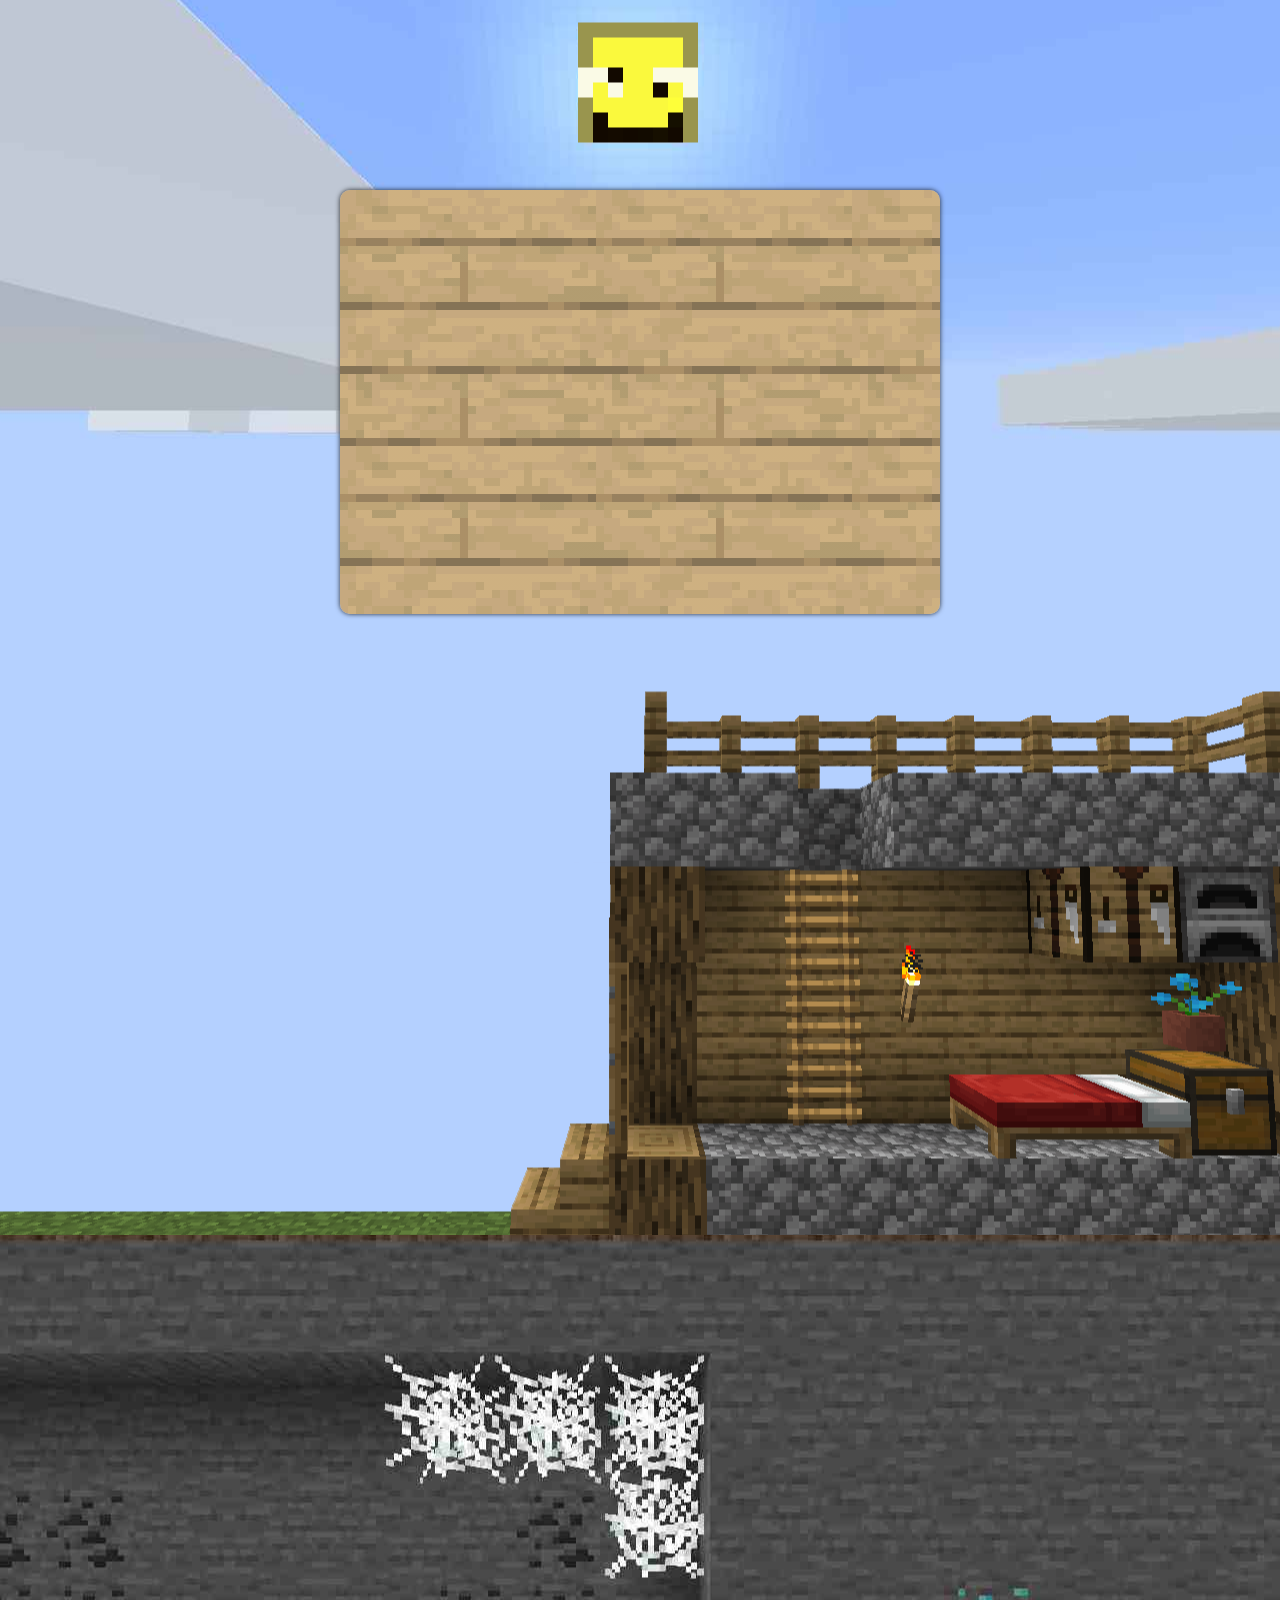
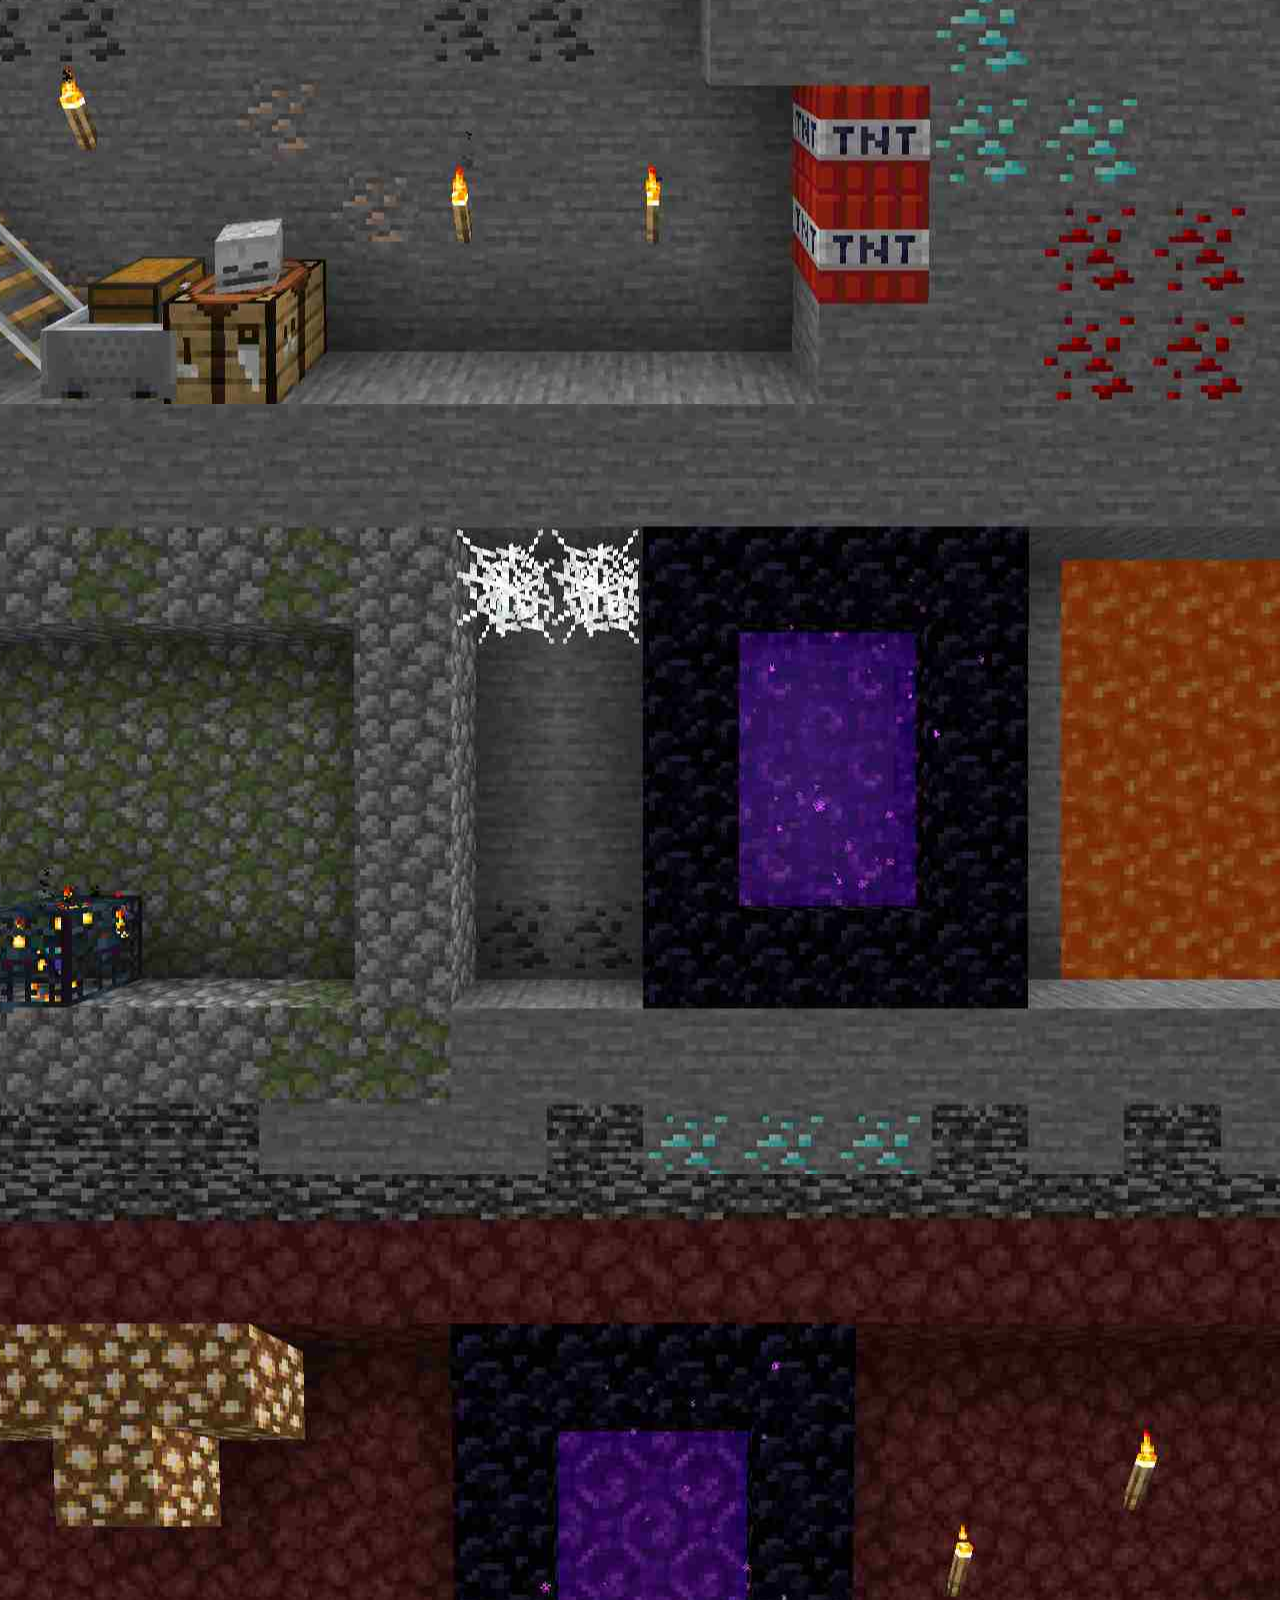
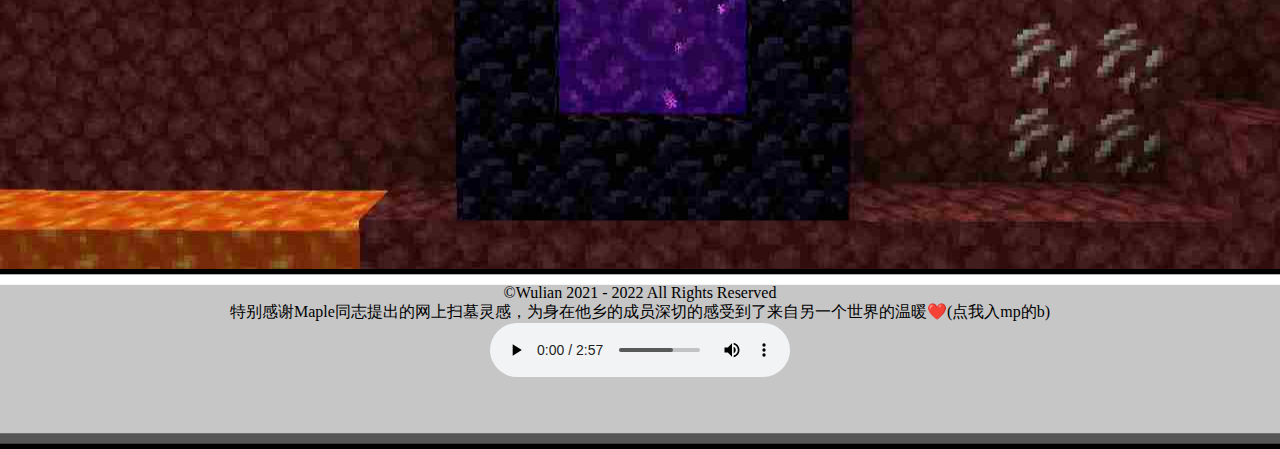
<file: index.html>
<!DOCTYPE html>
<html lang="en">
<head>
    <meta charset="UTF-8">
    <meta name="viewport" content="width=device-width, initial-scale=1.0">
    <title>HB线上扫墓</title>
    <meta name="description" content="这是一个为了方便不方便上服的成员而设立的公益扫墓网站~">
    <link rel="stylesheet" type="text/css" href="static/css/saomu.css">
    <link rel="stylesheet" type="text/css" href="static/css/font.css">
    <link rel="stylesheet" type="text/css" href="static/css/viewer.min.css">
    <link rel="icon" href="favicon.ico">
</head>

<body>
    <!-- 首页标题 -->
    <div class="saomuBox Box1">
        <div class="wow Box1-title">
            <p class="wow Box1-title1">Online sweeping the tombs</p>
            <p class="wow Box1-title2">天火服务器在线扫墓<br>——捂脸</p>
            <a href="../pack.html" scrollto="anchor1" class="wow scrollOnClick Box1-title-Buttom" easing="smooth">下载资源包</a>
            <a href="https://heavenlyblaze.com" scrollto="anchor1" class="wow scrollOnClick Box1-title-Buttom" easing="smooth">天火官网</a>
            <a href="https://github.com/Wulian233/HB-Online-Saomu" scrollto="anchor1" class="wow scrollOnClick Box1-title-Buttom" easing="smooth">github</a>            
        </div>
    </div>

    <!-- 特色介绍 -->
    <div class="saomuBox Box2">
        <div id="anchor1"></div>
        <div class="Box2-saomu">
            <ul>
                <li class="wow OutRight">
                    <img src="static/picture/server.png" alt="server">
                    <h2>配套全面</h2>
                    <p>本园有中心广场，风干的香蕉房，烽火台等等。还有一个大奠树别具特色。园内各种装饰应有尽有。自由使用，随意挑选，方便快捷。</p>
                </li>
                <li class="wow OutTop">
                    <img src="static/picture/friend.png" alt="server">
                    <h2>设计人性</h2>
                    <p>园内人性宽松，每个人有自己的墓志铭颜色。甚至可以像橘子一样盖一座属于自己的纪念堂！</p>
                </li>
                <li class="wow OutTop">
                    <img src="static/picture/nan.png" alt="server">
                    <h2>趣味解密</h2>
                    <p>园内的各个角落藏有箱子，内附很多精美地图画，没准大奠树上就有一个箱子呢？（疯狂暗示）</p>
                </li>
                <li class="wow OutLeft">
                    <img src="static/picture/backup.png" alt="server">
                    <h2>维护稳定</h2>
                    <p>生死簿管理常驻，新人入服第一时间加入陵墓。每人一单间，不怕冥界住房难</p>
                </li>
            </ul>
        </div>
    </div>


    <!-- 一些话 -->
    <div class="saomuBox Box3">
        <div class="Box3-talk OutBottom wow">
            <div class="Box3-talk-text">
                <h1><del style="color: red;"><span style="color: black;">生死簿管理</span></del>捂脸的一些话</h1>
                <p>整个陵墓都是我一人独立建立的。于2022年1月26日竣工，用我的热爱维护整个陵园运营直到今日，目前已走过<span id="time"></span>。</p>
        <p>一路学到了许多。每次新人入服我都紧随其后，为其颁发精美奠地图画并且第一时间安排墓碑。让更多人了解我服特色文化。让天火文化遍地开花。</p>
                <p>2022，保持初心永久进行陵园维护，尽自己最大的努力去维护好这个小小的环境</p>
				                <a href="https://afdian.net/@WLZPack"><del style="color: red;"><span>看了这么多，我也挺累的，考虑赞助吗！可以前往https://afdian.net/@WLZPack赞助我！（点我赞助）</span></a><br><br>
                <h2 class="Box3-talk-text-end">不忘初心，方得始终</h2><br>
<center><input onclick="good()" style="width:85px;height:70px" type="submit" value="★点我扫墓★"></center></div>
        </div>
    </div>

    <div class="saomuBox Box4">
        <div id="anchor3"></div>
        <p class="Box4-Title OutBottom wow">生死簿名单和陵园风景</p>
        <ul id="saomu">
            <li>
                <img src="static/picture/player1.jpg" alt="player1" class="OutTop wow">
            </li>
            <li>
                <img src="static/picture/player2.jpg" alt="player2" class="OutBottom wow">
            </li>
            <li>
                <img src="static/picture/player3.jpg" alt="player3" class="OutLeft wow">
            </li>
            <li>
                <img src="static/picture/player4.jpg" alt="player4" class="OutRight wow">
            </li>
            <li>
                <img src="static/picture/player5.jpg" alt="player5" class="OutTop wow">
            </li>
            <li>
                <img src="static/picture/1.jpg" alt="1" class="OutTop wow">
            </li>
            <li>
                <img src="static/picture/2.jpg" alt="2" class="OutBottom wow">
            </li>
            <li>
                <img src="static/picture/3.jpg" alt="3" class="OutLeft wow">
            </li>
        </ul>
    </div>
    <!-- 加入我们 -->
    <div class="saomuBox Box5">
        <div class="Box5-Join OutBottom wow">
            <div class="Box5-Join-talk">
                <h1>加入我们？</h1>
                <p>加入我们一起打造属于我们的世界！</p>
                <ul>
                    <li><a href="pack.html">下载天火图标资源包</a></li>
                    <li><a href="https://heavenlyblaze.com">天火官网</a></li>
                    <li><a href="https://heavenlyblaze.com/join.html">天火交流群</a></li>
                    <li><a href="https://m.bilibili.com/space/449728222">作者捂脸的b站</a></li>
                </ul>
            </div>
        </div>

        <!-- 页脚 -->
        <div class="footer">
            <p>&copy;Wulian 2021 - 2022 All Rights Reserved</p>
<a class="text-primary normal mb-4 mb-lg-0" href="https://b23.tv/Ymjbmp9">特别感谢Maple同志提出的网上扫墓灵感，为身在他乡的成员深切的感受到了来自另一个世界的温暖❤️(点我入mp的b)</a><br>
         <audio src="strad.mp3" controls loop="loop" controls="controls" autoplay="autoplay"></audio>
        </div>
    </div>
    <script> 
        function good() {
        var name= prompt('请输入您的游戏ID来扫墓:)')
        if (name ==''||name.length>=20){alert('cnm.就算是阴间人也不能干阴间事，懂吗!')}else{alert('您好！'+ name + '，扫墓成功！感谢使用')
            }
        }
    </script>
    <script type="text/javascript" src="static/js/time.js"></script>
    <script type="text/javascript" src="static/js/smoothScroll-ES5.js"></script>
    <script src="static/js/jquery.js"></script>
    <script type="text/javascript" src="static/js/wow.min.js"></script>
    <script type="text/javascript" src="static/js/viewer.min.js" ></script>
</body>

</html>
</file>
<file: static/css/saomu.css>
* {
    margin: 0;
    padding: 0;
}

body {
    background-color: #b4d0ff;
}

a {
    color: black;
    transition: all 0.3s;
    text-decoration: none;
}

ul {
    list-style-type: none;
}

a:hover {
    color: rgb(0, 140, 255);
}

/* 渐出动画 */
/* 上方渐出 */
.OutTop {
    animation: OutTop 1s ease 0.3s 1 forwards;
    opacity: 0;
}

@keyframes OutTop {
    0% {
        opacity: 0;
        transform: translateY(-100px);
        -moz-transform: translateY(-100px);
        -ms-transform: translateY(-100px);
        -webkit-transform: translateY(-100px);
    }

    100% {
        opacity: 1;
        transform: translateY(0px);
        -moz-transform: translateY(0px);
        -ms-transform: translateY(0px);
        -webkit-transform: translateY(0px);
    }
}

/* 下方渐出 */
.OutBottom {
    opacity: 0;
    animation: OutBottom 1s ease 0.3s 1 forwards;
}

@keyframes OutBottom {
    0% {
        opacity: 0;
        transform: translateY(100px);
        -moz-transform: translateY(100px);
        -ms-transform: translateY(100px);
        -webkit-transform: translateY(100px);
    }

    100% {
        opacity: 1;
        transform: translateY(0px);
        -moz-transform: translateY(0px);
        -ms-transform: translateY(0px);
        -webkit-transform: translateY(0px);
    }
}

/* 左侧渐出 */
.OutLeft {
    animation: OutLeft 1s ease 0.3s 1 forwards;
    opacity: 0;
}

@keyframes OutLeft {
    0% {
        opacity: 0;
        transform: translateX(100px);
        -moz-transform: translateX(100px);
        -ms-transform: translateX(100px);
        -webkit-transform: translateX(100px);
    }

    100% {
        opacity: 1;
        transform: translateX(0px);
        -moz-transform: translateX(0px);
        -ms-transform: translateX(0px);
        -webkit-transform: translateX(0px);
    }
}

/* 右侧渐出 */
.OutRight {
    animation: OutRight 1s ease 0.3s 1 forwards;
    opacity: 0;
}

@keyframes OutRight {
    0% {
        opacity: 0;
        transform: translateX(-100px);
        -moz-transform: translateX(-100px);
        -ms-transform: translateX(-100px);
        -webkit-transform: translateX(-100px);
    }

    100% {
        opacity: 1;
        transform: translateX(0px);
        -moz-transform: translateX(0px);
        -ms-transform: translateX(0px);
        -webkit-transform: translateX(0px);
    }
}

.Box1 {
    background: url(../image/bg1.png) no-repeat center center;
}

.Box2 {
    background: url(../image/bg2.png) no-repeat center center;
    margin-top: -300px;
}

.Box3 {
    background: url(../image/bg3.png) no-repeat center center;
    margin-top: -5px;
}

.Box4 {
    background: url(../image/bg4.png) no-repeat center center;
    margin-top: -1px;
}

.Box5 {
    background: url(../image/bg5.png) no-repeat center center;
}

.saomuBox {
    width: 100%;
    height: 770px;
}

/* 首页标题 */

.Box1-title {
    background-image: linear-gradient(to left, rgba(255, 255, 255, .2), rgba(255, 255, 255, .2)), url(../image/oak_planks.png);
    width: 600px;
    height: auto;
    color: black;
    border-radius: 10px;
    text-align: center;
    text-shadow: 5px 5px 5px rgba(0, 0, 0, .5);
    box-shadow: 0 0 5px rgba(0, 0, 0, 0.8);
    position: absolute;
    top: 190px;
    left: 50%;
    margin-left: -300px;
    padding: 55px 0;
    animation: OutBottom 0.5s ease;
    transition: all 0.3s;
}

.Box1-title:hover {
    box-shadow: 0 0 20px rgba(0, 0, 0, 0.8);
    transform: scale(1.02);
}

.Box1-title1 {
    font-size: 3.5rem;
    margin: 0 0 20px;
    opacity: 0;
    animation: OutBottom 1s ease 0.5s 1 forwards;
}

.Box1-title2 {
    font-size: 2rem;
    opacity: 0;
    animation: OutBottom 0.9s ease 0.5s 1 forwards;
}

.Box1-title-Buttom {
    display: inline-block;
    width: 90px;
    height: 40px;
    border: 1px solid black;
    color: black;
    border-radius: 30px;
    text-align: center;
    line-height: 40px;
    margin: 40px auto 0;
    opacity: 0;
    animation: OutBottom 1s ease 1s 1 forwards;
}

.Box1-title-Buttom:hover {
    color: white;
    border: 1px solid white;
}

/* 特色介绍 */
.Box2-saomu {
    width: 1050px;
    height: auto;
    margin: 0 auto;
    padding-top: 400px;
}

.Box2-saomu ul {
    display: inline-block;
}

.Box2-saomu ul li {
    display: block;
    float: left;
    width: 240px;
    height: 280px;
    background-color: rgba(255, 255, 255, 0.4);
    margin: 10px;
    padding: 60px 0 30px;
    border-radius: 10px;
    box-shadow: 0 0 5px rgba(0, 0, 0, .5);
    transition: all 0.s;
    text-align: center;
}

.Box2-saomu ul li img {
    width: 80px;
    transition: all 0.3s;
}

.Box2-saomu ul li h2 {
    margin: 10px 0;
}

.Box2-saomu ul li p {
    text-align: left;
    width: 80%;
    margin: 0 auto;
}

.Box2-saomu ul li:hover {
    box-shadow: 0 0 20px rgba(0, 0, 0, .5);
    background-color: white;
}

.Box2-saomu ul li:hover img {
    transform: scale(1.1);
}

/* 一些话 */
.Box3-talk {
    width: 700px;
    height: 550px;
    background-color: rgba(255, 255, 255, 0.4);
    border-radius: 20px;
    position: relative;
    top: 280px;
    left: 50%;
    margin-left: -390px;
    padding: 50px 0;
    box-shadow: 0 0 5px rgba(0, 0, 0, .5);
    transition: all 0.2s;
}

.Box3-talk-text {
    padding: 0 50px;
}

.Box3-talk h1 {
    border-bottom: 1px solid black;
    padding-bottom: 30px;
}

.Box3-talk h1::before {
    content: '';
    display: inline-block;
    width: 60px;
    height: 60px;
    background: url(../image/g.png) no-repeat;
    background-size: 100% 100%;
    border-radius: 50%;
    margin-right: 30px;
    vertical-align: middle;
    transition: all 0.3s;
}

.Box3-talk p {
    font-size: 1.2rem;
    margin: 20px 0;
}

.Box3-talk-text-end {
    text-align: center;
}

.Box3-talk:hover {
    box-shadow: 0 0 20px rgba(0, 0, 0, .5);
    background-color: white;
}

/* 生死簿名单 */
.Box4-Title {
    display: block;
    position: relative;
    top: 290px;
    text-align: center;
    color: black;
    font-size: 2rem;
    background-color: rgba(255, 255, 255, 0.6);
    padding: 20px;
    text-shadow: 0 0 10px rgba(0, 0, 0, 0.6);
}

.Box4 ul {
    width: 940px;
    position: relative;
    top: 240px;
    left: 50%;
    margin-left: -470px;
    margin-top: 80px;
}

.Box4 ul li {
    display: inline-block;
}

.Box4 ul li img {
    width: 260px;
    border: 5px solid white;
    margin: 20px;
    box-shadow: 0 0 5px rgba(0, 0, 0, 0.8);
    transition: all 0.3s;
    cursor: pointer;
}

.Box4 ul li img:hover {
    box-shadow: 0 0 20px rgba(0, 0, 0, 0.8);
    transform: scale(1.02);
}

/* 加入我们 */
.Box5-Join {
    width: 600px;
    height: auto;
    background: url(../image/map_background_checkerboard.png);
    background-size: 100% 100%;
    position: relative;
    top: 300px;
    left: 50%;
    margin-left: -400px;
    padding: 50px 0;
}

.Box5-Join-talk {
    margin-left: 70px;
}

.Box5-Join-talk a {
    text-decoration: underline;
}

.Box5-Join-talk h1, .Box5-Join-talk p {
    margin-bottom: 10px;
}

.Box5-Join-talk h1::before {
    content: '';
    display: inline-block;
    width: 50px;
    height: 50px;
    background-image: url(../image/shulker_shell.png);
    background-size: 100% 100%;
    vertical-align: middle;
    margin-right: 20px;
}

/* 页脚 */
.footer {
    position: relative;
    top: 100%;
    margin-top: -350px;
    width: 100%;
    height: 165px;
    background: url(../image/demo_background.png) no-repeat;
    background-size: 100% 100%;
    text-align: center;
    padding-top: 15px;
}
@media screen and (max-width: 1070px) {
    .Box1-title {
        width: 400px;
        margin-left: -200px;
        top: 150px;
    }

    .Box2-saomu {
        width: 500px;
        padding-top: 300px;
    }

    .Box2-saomu ul li {
        width: 230px;
        height: 200px;
        padding: 20px 0 30px;
    }

    .Box2-saomu ul li img {
        width: 40px;
    }

    .Box3-talk {
        width: 400px;
        top: 220px;
        height: auto;
        margin-left: -200px;
        padding-top: 10px 0 0;
    }

    .Box3-talk h1 {
        margin: 0;
        padding: 10px;
        font-size: 1.5rem;
    }

    .Box3-talk h1::before {
        margin-right: 10px;
    }

    .Box3-talk p {
        font-size: 1rem;
        margin: 20px 0;
    }

    .Box3-talk-text-end {
        font-size: 1rem;
    }

    .Box4-Title {
        top: 230px;
    }

    .Box4 ul {
        width: 500px;
        top: 170px;
        margin-left: -250px;
    }

    .Box4 ul li img {
        width: 190px;
    }

    .Box5-Join {
        width: 400px;
        margin-left: -200px;
    }
}

@media screen and (max-width: 512px) {
    .Box1-title {
        width: 300px;
        margin-left: -150px;
    }

    .Box1-title1 {
        font-size: 2.5rem;
    }

    .Box1-title2 {
        font-size: 1.5rem;
    }

    .Box2-saomu {
        width: 80%;
        padding-top: 300px;
    }

    .Box2-saomu ul li {
        width: 100%;
        height: auto;
        padding: 10px 0;
        margin: 5px;
    }

    .Box2-saomu ul li h2 {
        margin: 0;
        font-size: 1rem;
    }

    .Box2-saomu ul li img {
        width: 30px;
    }

    .Box3-talk {
        width: 300px;
        top: 220px;
        height: auto;
        margin-left: -150px;
        padding-top: 20px;
    }

    .Box3-talk-text {
        padding: 0 10px;
    }

    .Box3-talk h1 {
        margin: 0;
        padding: 10px;
        font-size: 1rem;
    }

    .Box3-talk h1::before {
        margin-right: 10px;
    }

    .Box3-talk p {
        font-size: 1rem;
        margin: 20px 0;
    }

    .Box3-talk-text-end {
        font-size: 1rem;
    }

    .Box4-Title {
        top: 200px;
        font-size: 1.5rem;
        padding: 10px;
    }

    .Box4 ul {
        width: 300px;
        top: 160px;
        margin-left: -150px;
    }

    .Box4 ul li img {
        width: 130px;
        border: 2px solid white;
        margin: 5px;
    }

    .Box5-Join {
        width: 300px;
        margin-left: -150px;
        padding: 70px 0;
    }

    .Box5-Join-talk {
        margin-left: 30px;
    }
}
</file>
<file: static/css/font.css>
.Box1-title1 {
    font-family: 'Volter (Goldfish)';
}

@font-face {
    font-family: 'Volter (Goldfish)';
    src: url([data-uri]) format('woff2'),
        url([data-uri]) format('woff');
    font-weight: normal;
    font-style: normal;
    font-display: swap;
}
</file>
<file: static/css/viewer.min.css>
/*!
 * Viewer v1.1.0
 * https://fengyuanchen.github.io/viewer
 *
 * Copyright 2015-present Chen Fengyuan
 * Released under the MIT license
 *
 * Date: 2019-12-14T11:48:37.240Z
 */.viewer-close:before,.viewer-flip-horizontal:before,.viewer-flip-vertical:before,.viewer-fullscreen-exit:before,.viewer-fullscreen:before,.viewer-next:before,.viewer-one-to-one:before,.viewer-play:before,.viewer-prev:before,.viewer-reset:before,.viewer-rotate-left:before,.viewer-rotate-right:before,.viewer-zoom-in:before,.viewer-zoom-out:before{background-image:url("[data-uri]");background-repeat:no-repeat;background-size:280px;color:transparent;display:block;font-size:0;height:20px;line-height:0;width:20px}.viewer-zoom-in:before{background-position:0 0;content:"Zoom In"}.viewer-zoom-out:before{background-position:-20px 0;content:"Zoom Out"}.viewer-one-to-one:before{background-position:-40px 0;content:"One to One"}.viewer-reset:before{background-position:-60px 0;content:"Reset"}.viewer-prev:before{background-position:-80px 0;content:"Previous"}.viewer-play:before{background-position:-100px 0;content:"Play"}.viewer-next:before{background-position:-120px 0;content:"Next"}.viewer-rotate-left:before{background-position:-140px 0;content:"Rotate Left"}.viewer-rotate-right:before{background-position:-160px 0;content:"Rotate Right"}.viewer-flip-horizontal:before{background-position:-180px 0;content:"Flip Horizontal"}.viewer-flip-vertical:before{background-position:-200px 0;content:"Flip Vertical"}.viewer-fullscreen:before{background-position:-220px 0;content:"Enter Full Screen"}.viewer-fullscreen-exit:before{background-position:-240px 0;content:"Exit Full Screen"}.viewer-close:before{background-position:-260px 0;content:"Close"}.viewer-container{bottom:0;direction:ltr;font-size:0;left:0;line-height:0;overflow:hidden;position:absolute;right:0;-webkit-tap-highlight-color:transparent;top:0;-ms-touch-action:none;touch-action:none;-webkit-touch-callout:none;-webkit-user-select:none;-moz-user-select:none;-ms-user-select:none;user-select:none}.viewer-container::-moz-selection,.viewer-container ::-moz-selection{background-color:transparent}.viewer-container::selection,.viewer-container ::selection{background-color:transparent}.viewer-container img{display:block;height:auto;max-height:none!important;max-width:none!important;min-height:0!important;min-width:0!important;width:100%}.viewer-canvas{bottom:0;left:0;overflow:hidden;position:absolute;right:0;top:0}.viewer-canvas>img{height:auto;margin:15px auto;max-width:90%!important;width:auto}.viewer-footer{bottom:0;left:0;overflow:hidden;position:absolute;right:0;text-align:center}.viewer-navbar{background-color:rgba(0,0,0,.5);overflow:hidden}.viewer-list{-webkit-box-sizing:content-box;box-sizing:content-box;height:50px;margin:0;overflow:hidden;padding:1px 0}.viewer-list>li{color:transparent;cursor:pointer;float:left;font-size:0;height:50px;line-height:0;opacity:.5;overflow:hidden;-webkit-transition:opacity .15s;transition:opacity .15s;width:30px}.viewer-list>li:hover{opacity:.75}.viewer-list>li+li{margin-left:1px}.viewer-list>.viewer-loading{position:relative}.viewer-list>.viewer-loading:after{border-width:2px;height:20px;margin-left:-10px;margin-top:-10px;width:20px}.viewer-list>.viewer-active,.viewer-list>.viewer-active:hover{opacity:1}.viewer-player{background-color:#000;bottom:0;cursor:none;display:none;right:0}.viewer-player,.viewer-player>img{left:0;position:absolute;top:0}.viewer-toolbar>ul{display:inline-block;margin:0 auto 5px;overflow:hidden;padding:3px 0}.viewer-toolbar>ul>li{background-color:rgba(0,0,0,.5);border-radius:50%;cursor:pointer;float:left;height:24px;overflow:hidden;-webkit-transition:background-color .15s;transition:background-color .15s;width:24px}.viewer-toolbar>ul>li:hover{background-color:rgba(0,0,0,.8)}.viewer-toolbar>ul>li:before{margin:2px}.viewer-toolbar>ul>li+li{margin-left:1px}.viewer-toolbar>ul>.viewer-small{height:18px;margin-bottom:3px;margin-top:3px;width:18px}.viewer-toolbar>ul>.viewer-small:before{margin:-1px}.viewer-toolbar>ul>.viewer-large{height:30px;margin-bottom:-3px;margin-top:-3px;width:30px}.viewer-toolbar>ul>.viewer-large:before{margin:5px}.viewer-tooltip{background-color:rgba(0,0,0,.8);border-radius:10px;color:#fff;display:none;font-size:12px;height:20px;left:50%;line-height:20px;margin-left:-25px;margin-top:-10px;position:absolute;text-align:center;top:50%;width:50px}.viewer-title{color:#ccc;display:inline-block;font-size:12px;line-height:1;margin:0 5% 5px;max-width:90%;opacity:.8;overflow:hidden;text-overflow:ellipsis;-webkit-transition:opacity .15s;transition:opacity .15s;white-space:nowrap}.viewer-title:hover{opacity:1}.viewer-button{background-color:rgba(0,0,0,.5);border-radius:50%;cursor:pointer;height:80px;overflow:hidden;position:absolute;right:-40px;top:-40px;-webkit-transition:background-color .15s;transition:background-color .15s;width:80px}.viewer-button:focus,.viewer-button:hover{background-color:rgba(0,0,0,.8)}.viewer-button:before{bottom:15px;left:15px;position:absolute}.viewer-fixed{position:fixed}.viewer-open{overflow:hidden}.viewer-show{display:block}.viewer-hide{display:none}.viewer-backdrop{background-color:rgba(0,0,0,.5)}.viewer-invisible{visibility:hidden}.viewer-move{cursor:move;cursor:-webkit-grab;cursor:grab}.viewer-fade{opacity:0}.viewer-in{opacity:1}.viewer-transition{-webkit-transition:all .3s;transition:all .3s}@-webkit-keyframes viewer-spinner{0%{-webkit-transform:rotate(0deg);transform:rotate(0deg)}to{-webkit-transform:rotate(1turn);transform:rotate(1turn)}}@keyframes viewer-spinner{0%{-webkit-transform:rotate(0deg);transform:rotate(0deg)}to{-webkit-transform:rotate(1turn);transform:rotate(1turn)}}.viewer-loading:after{-webkit-animation:viewer-spinner 1s linear infinite;animation:viewer-spinner 1s linear infinite;border:4px solid hsla(0,0%,100%,.1);border-left-color:hsla(0,0%,100%,.5);border-radius:50%;content:"";display:inline-block;height:40px;left:50%;margin-left:-20px;margin-top:-20px;position:absolute;top:50%;width:40px;z-index:1}@media (max-width:767px){.viewer-hide-xs-down{display:none}}@media (max-width:991px){.viewer-hide-sm-down{display:none}}@media (max-width:1199px){.viewer-hide-md-down{display:none}}
</file>
